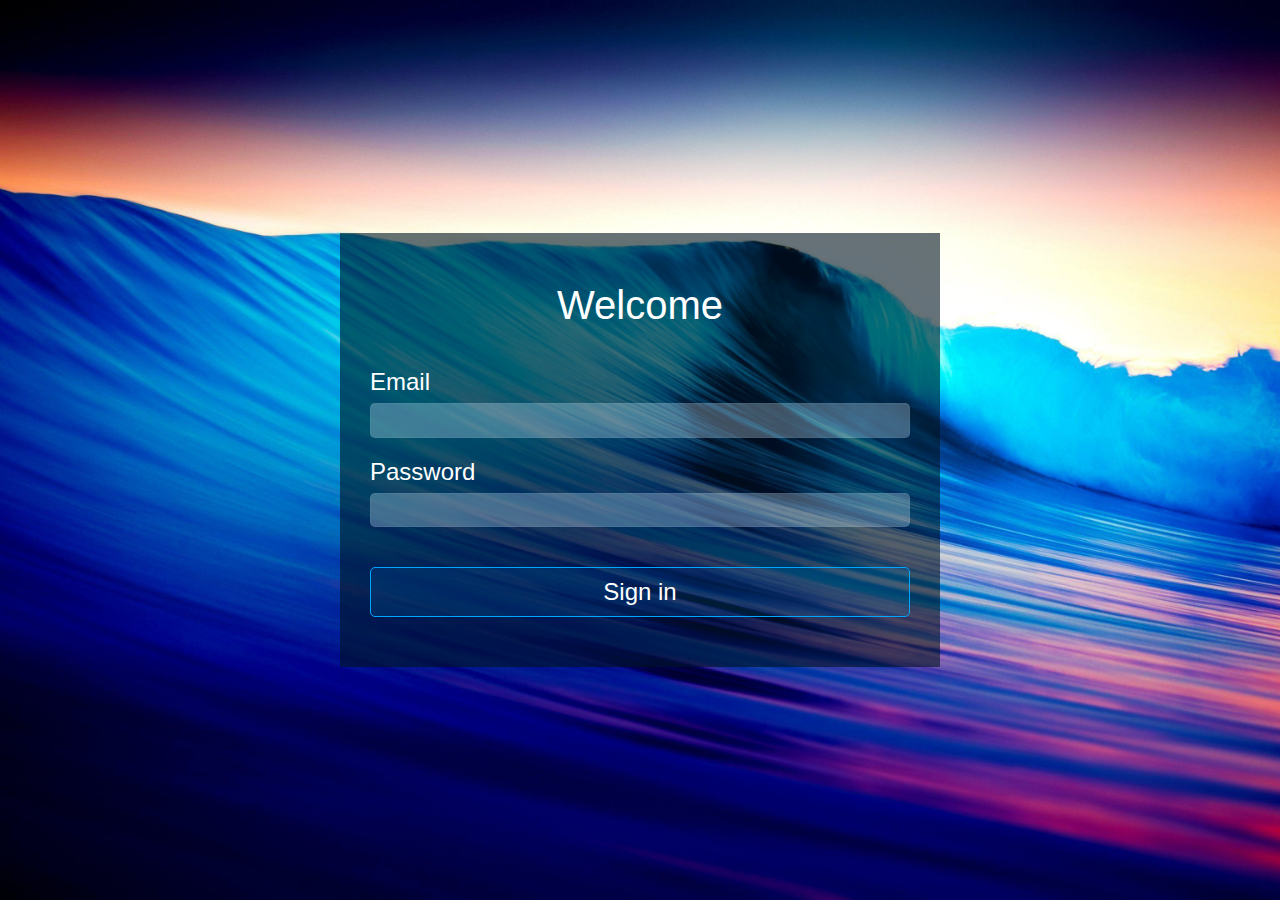
<file: index.html>
<!DOCTYPE html>
<html lang="en">
<head>
  <link rel="stylesheet" href="styles.css">
  <meta charset="UTF-8">
  <meta http-equiv="X-UA-Compatible" content="IE=edge">
  <meta name="viewport" content="width=device-width, initial-scale=1.0">
  <title>Chemi saiti</title>
</head>
<body>
  <div class="full-screen-container">
    <div class="login-container">
      <h3 class="login-title">Welcome</h3>
      <form>
        <div class="input-group">
          <label>Email</label>
          <input type="email">
        </div>
        <div class="input-group">
          <label>Password</label>
          <input type="Password">
        </div>
        <button href="nav-bar.html" type="submit" class="login-button">Sign in</button>
      </form>
    </div>
  </div>

  
</body>
</html>
</file>
<file: styles.css>
* {
    box-sizing: border-box;
    font-family: 'Quicksand', sans-serif;
}

html, body {
    margin: 0;
}

.full-screen-container {
    background-image: url("1.jpg");
    height: 100vh;
    width: 100vw;
    background-size: cover;
    background-position: center;
    align-items: center;
    display: flex;
    justify-content: center;
    align-items: center;
}


.login-container {
    background-color: hsla(201, 100%, 6%, 0.6);
    padding: 50px 30px;
    min-width: 400px;
    width: 50%;
    max-width: 600px;
}
.login-title {
    color: white;
    text-align: center;
    margin: 0;
    margin-bottom: 40px;
    font-size: 2.5em;
    font-weight: normal;
}


.input-group{
    display: flex;
    flex-direction: column;
    margin-bottom: 20px;
}

.input-group label {
    color: white;
    font-weight: lighter;
    font-size: 1.5em;
    margin-bottom: 7px;
}

.input-group input {
    font-size: 1.5em;
    padding: .1em .25em;
    background-color: hsla(201, 100%, 91%, 0.3); 
    border: 1px solid hsla(201, 100%, 91%, 6%);
    outline: none;
    border-radius: 5px;
    color: white;
    font-weight: lighter;
}
.input-group input:focus {
    border: 1px solid hsl(201, 100%, 50%)
}


.login-button {
    padding: 10px 30px;
    width: 100%;
    border-radius: 5px;
    background-color: hsl(201, 100%, 50%, 0.1);
    border: 1px solid hsl(201, 100%, 50%);
    outline:none;
    font-size: 1.5em;
    color: white;
    font-weight: lighter;
    margin-top: 20px;
    cursor: pointer;
}
 .login-button:hover {
     background-color: hsla(201, 100%, 50%, 0.3);
 }

 .login-button:focus {
     background-color:hsla(201, 100%, 50%, 0.3) ;
 }
</file>
